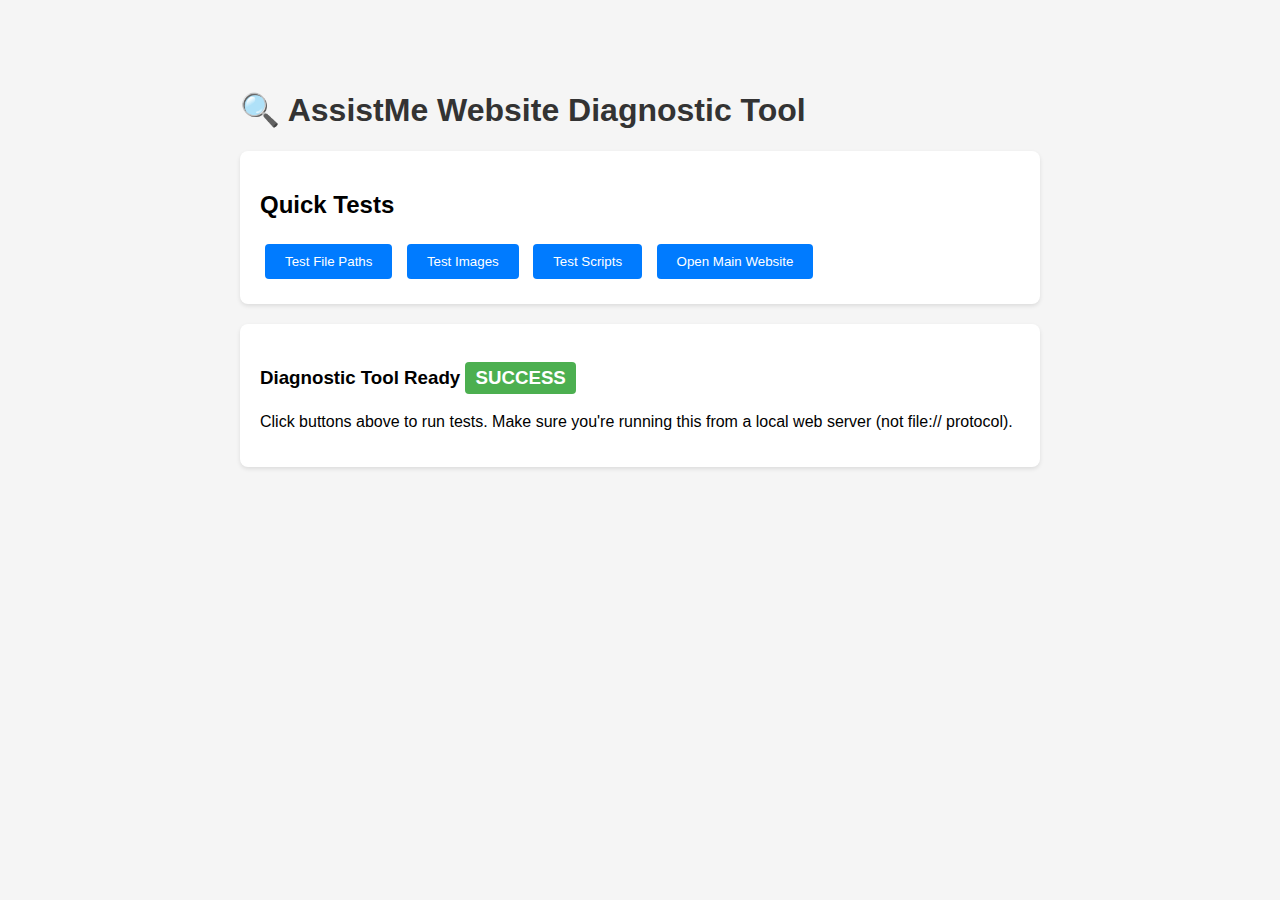
<file: test-website.html>
<!doctype html>
<html lang="en">
  <head>
    <meta charset="UTF-8" />
    <meta name="viewport" content="width=device-width, initial-scale=1.0" />
    <title>Website Diagnostic Test</title>
    <style>
      body {
        font-family: Arial, sans-serif;
        max-width: 800px;
        margin: 50px auto;
        padding: 20px;
        background: #f5f5f5;
      }
      .test-card {
        background: white;
        padding: 20px;
        margin: 10px 0;
        border-radius: 8px;
        box-shadow: 0 2px 4px rgba(0, 0, 0, 0.1);
      }
      .status {
        display: inline-block;
        padding: 5px 10px;
        border-radius: 4px;
        font-weight: bold;
      }
      .success {
        background: #4caf50;
        color: white;
      }
      .error {
        background: #f44336;
        color: white;
      }
      .warning {
        background: #ff9800;
        color: white;
      }
      h1 {
        color: #333;
      }
      button {
        background: #007bff;
        color: white;
        border: none;
        padding: 10px 20px;
        border-radius: 4px;
        cursor: pointer;
        margin: 5px;
      }
      button:hover {
        background: #0056b3;
      }
      #results {
        margin-top: 20px;
      }
    </style>
  </head>
  <body>
    <h1>🔍 AssistMe Website Diagnostic Tool</h1>

    <div class="test-card">
      <h2>Quick Tests</h2>
      <button onclick="testFiles()">Test File Paths</button>
      <button onclick="testImages()">Test Images</button>
      <button onclick="testScripts()">Test Scripts</button>
      <button onclick="openMainSite()">Open Main Website</button>
    </div>

    <div id="results"></div>

    <script>
      function addResult(title, status, message) {
        const results = document.getElementById("results");
        const statusClass =
          status === "success"
            ? "success"
            : status === "error"
              ? "error"
              : "warning";
        results.innerHTML += `
                <div class="test-card">
                    <h3>${title} <span class="status ${statusClass}">${status.toUpperCase()}</span></h3>
                    <p>${message}</p>
                </div>
            `;
      }

      function testFiles() {
        document.getElementById("results").innerHTML = "";
        addResult("HTML Files", "success", "Testing main HTML files...");

        const files = [
          "index.html",
          "about.html",
          "contact.html",
          "services.html",
        ];
        files.forEach((file) => {
          fetch(file)
            .then((response) => {
              if (response.ok) {
                addResult(file, "success", `File exists and is accessible`);
              } else {
                addResult(
                  file,
                  "error",
                  `File returned status: ${response.status}`,
                );
              }
            })
            .catch((error) => {
              addResult(file, "error", `Cannot access file: ${error.message}`);
            });
        });
      }

      function testImages() {
        document.getElementById("results").innerHTML = "";
        addResult("Image Test", "success", "Testing image files...");

        const images = [
          "images/logo.png",
          "images/bg_1.jpg",
          "images/about.jpg",
        ];
        images.forEach((img) => {
          const image = new Image();
          image.onload = () =>
            addResult(
              img,
              "success",
              `Image loaded successfully (${image.width}x${image.height})`,
            );
          image.onerror = () => addResult(img, "error", "Image failed to load");
          image.src = img;
        });
      }

      function testScripts() {
        document.getElementById("results").innerHTML = "";
        addResult("Script Test", "success", "Testing JavaScript files...");

        const scripts = [
          "js/jquery.min.js",
          "js/bootstrap.min.js",
          "js/main.js",
        ];
        scripts.forEach((script) => {
          fetch(script)
            .then((response) => {
              if (response.ok) {
                addResult(script, "success", "Script file is accessible");
              } else {
                addResult(
                  script,
                  "error",
                  `Script returned status: ${response.status}`,
                );
              }
            })
            .catch((error) => {
              addResult(
                script,
                "error",
                `Cannot access script: ${error.message}`,
              );
            });
        });
      }

      function openMainSite() {
        window.open("index.html", "_blank");
      }

      // Auto-run basic test on load
      window.onload = function () {
        addResult(
          "Diagnostic Tool Ready",
          "success",
          "Click buttons above to run tests. Make sure you're running this from a local web server (not file:// protocol).",
        );
      };
    </script>
  </body>
</html>
</file>
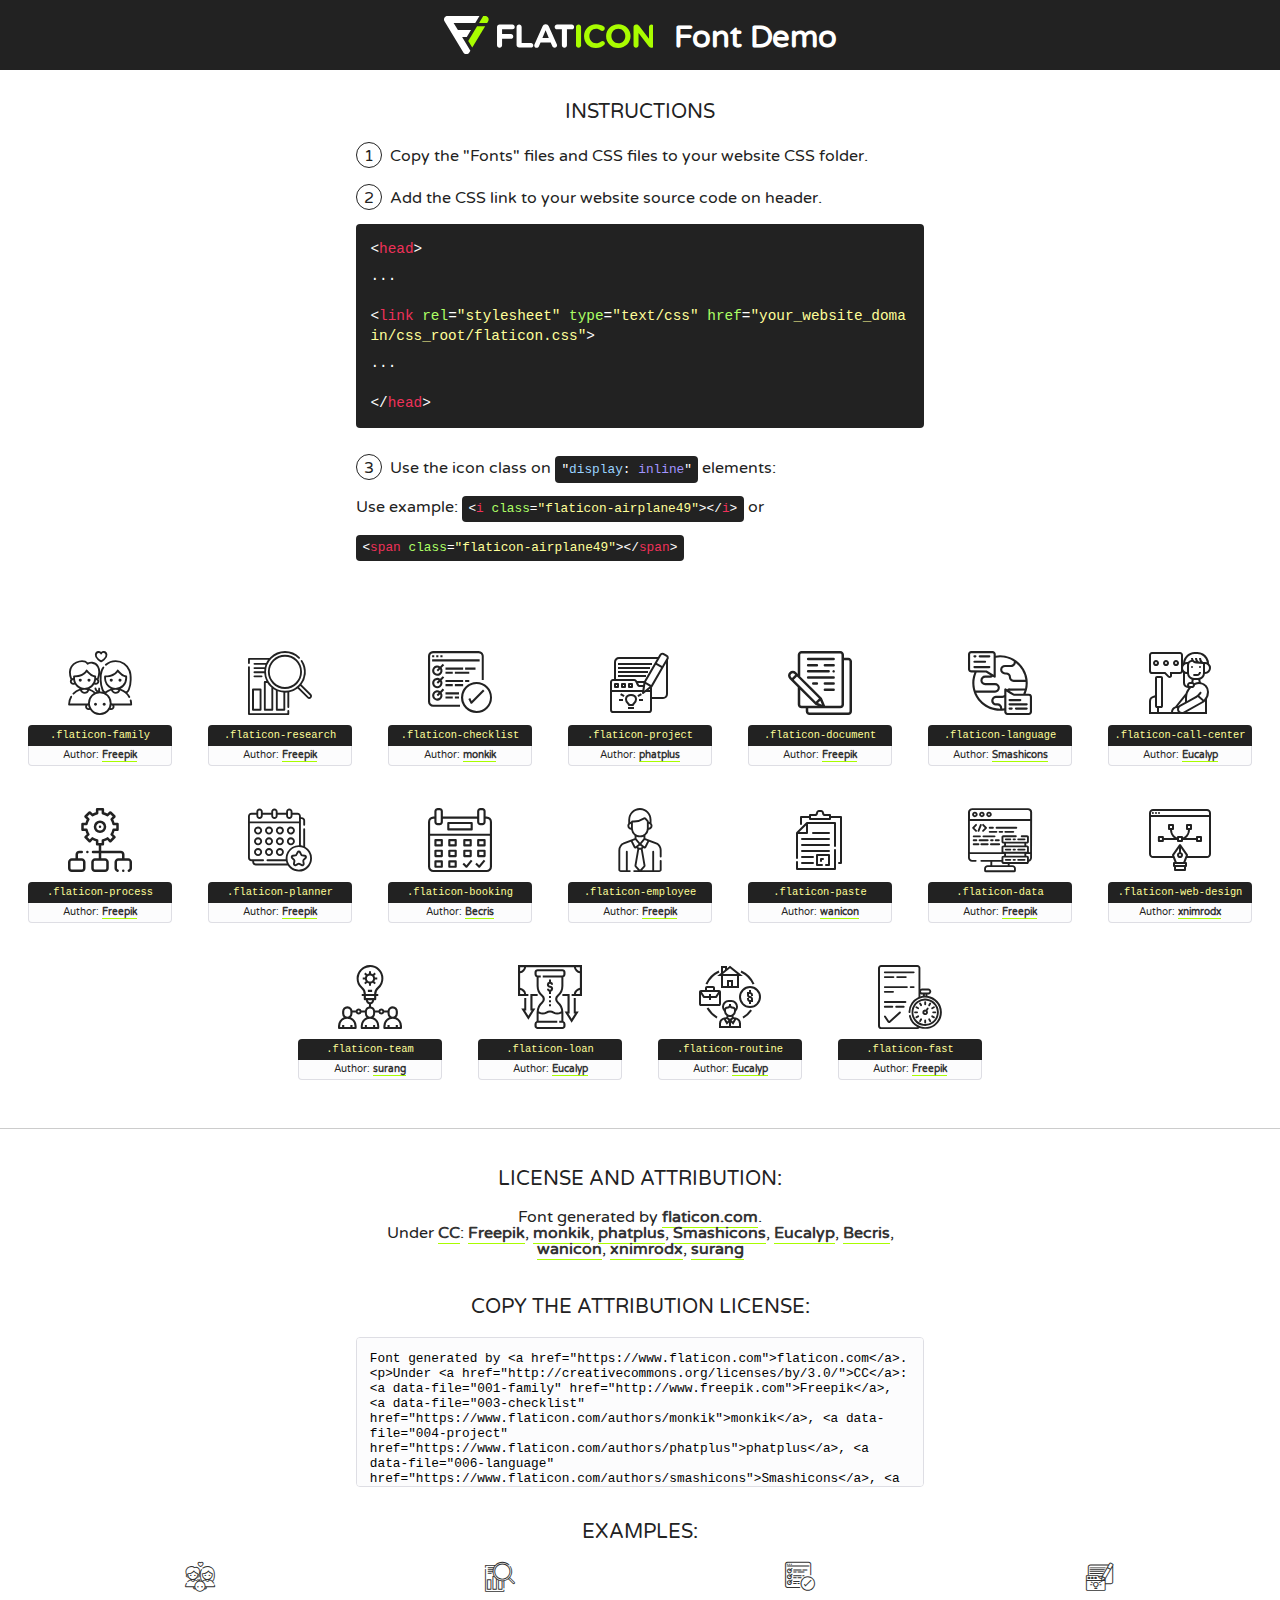
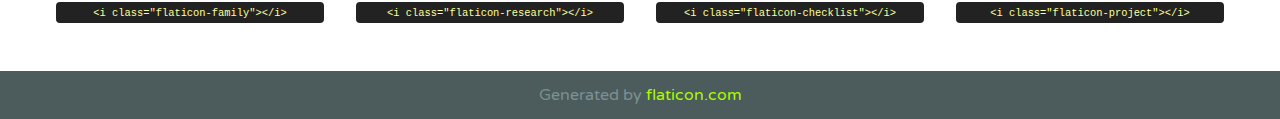
<file: fonts/flaticon/font/flaticon.html>
<!DOCTYPE html>
<!--
  Flaticon icon font: Flaticon
  Creation date: 10/04/2020 06:50
-->
<html>
<!DOCTYPE html>
<html>

<head>
    <title>Flaticon WebFont</title>
    <link href="http://fonts.googleapis.com/css?family=Varela+Round" rel="stylesheet" type="text/css" />
    <link rel="stylesheet" type="text/css" href="flaticon.css">
    <meta charset="UTF-8">
    <style>
    html, body, div, span, applet, object, iframe,
    h1, h2, h3, h4, h5, h6, p, blockquote, pre,
    a, abbr, acronym, address, big, cite, code,
    del, dfn, em, img, ins, kbd, q, s, samp,
    small, strike, strong, sub, sup, tt, var,
    b, u, i, center,
    dl, dt, dd, ol, ul, li,
    fieldset, form, label, legend,
    table, caption, tbody, tfoot, thead, tr, th, td,
    article, aside, canvas, details, embed, 
    figure, figcaption, footer, header, hgroup, 
    menu, nav, output, ruby, section, summary,
    time, mark, audio, video {
        margin: 0;
        padding: 0;
        border: 0;
        font-size: 100%;
        font: inherit;
        vertical-align: baseline;
    }
    /* HTML5 display-role reset for older browsers */
    article, aside, details, figcaption, figure, 
    footer, header, hgroup, menu, nav, section {
        display: block;
    }
    body {
        line-height: 1;
    }
    ol, ul {
        list-style: none;
    }
    blockquote, q {
        quotes: none;
    }
    blockquote:before, blockquote:after,
    q:before, q:after {
        content: '';
        content: none;
    }
    table {
        border-collapse: collapse;
        border-spacing: 0;
    }
    body {
        font-family: 'Varela Round', Helvetica, Arial, sans-serif;
        font-size: 16px;
        color: #222;
    }
    a {
        color: #333;
        border-bottom: 1px solid #a9fd00;
        font-weight: bold;
        text-decoration: none;
    }
    * {
        -moz-box-sizing: border-box;
        -webkit-box-sizing: border-box;
        box-sizing: border-box;
        margin: 0;
        padding: 0;
    }
    [class^="flaticon-"]:before, [class*=" flaticon-"]:before, [class^="flaticon-"]:after, [class*=" flaticon-"]:after {
        font-family: Flaticon;
        font-size: 30px;
        font-style: normal;
        margin-left: 20px;
        color: #333;
    }
    .wrapper {
        max-width: 600px;
        margin: auto;
        padding: 0 1em;
    }
    .title {
        font-size: 1.25em;
        text-align: center;
        margin-bottom: 1em;
        text-transform: uppercase;
    }
    header {
        text-align: center;
        background-color: #222;
        color: #fff;
        padding: 1em;
    }
    header .logo {
        width: 210px;
        height: 38px;
        display: inline-block;
        vertical-align: middle;
        margin-right: 1em;
        border: none;
    }
    header strong {
        font-size: 1.95em;
        font-weight: bold;
        vertical-align: middle;
        margin-top: 5px;
        display: inline-block;
    }
    .demo {
        margin: 2em auto;
        line-height: 1.25em;
    }
    .demo ul li {
        margin-bottom: 1em;
    }
    .demo ul li .num {
        color: #222;
        border-radius: 20px;
        display: inline-block;
        width: 26px;
        padding: 3px;
        height: 26px;
        text-align: center;
        margin-right: 0.5em;
        border: 1px solid #222;
    }
    .demo ul li code {
        background-color: #222;
        border-radius: 4px;
        padding: 0.25em 0.5em;
        display: inline-block;
        color: #fff;
        font-family: Consolas,Monaco,Lucida Console,Liberation Mono,DejaVu Sans Mono,Bitstream Vera Sans Mono,Courier New, monospace;
        font-weight: lighter;
        margin-top: 1em;
        font-size: 0.8em;
        word-break: break-all;
    }
    .demo ul li code.big {
        padding: 1em;
        font-size: 0.9em;
    }
    .demo ul li code .red {
        color: #EF3159;
    }
    .demo ul li code .green {
        color: #ACFF65;
    }
    .demo ul li code .yellow {
        color: #FFFF99;
    }
    .demo ul li code .blue {
        color: #99D3FF;
    }
    .demo ul li code .purple {
        color: #A295FF;
    }
    .demo ul li code .dots {
        margin-top: 0.5em;
        display: block;
    }
    #glyphs {
        border-bottom: 1px solid #ccc;
        padding: 2em 0;
        text-align: center;
    }
    .glyph {
        display: inline-block;
        width: 9em;
        margin: 1em;
        text-align: center;
        vertical-align: top;
        background: #FFF;
    }
    .glyph .glyph-icon {
        padding: 10px;
        display: block;
        font-family:"Flaticon";
        font-size: 64px;
        line-height: 1;
    }
    .glyph .glyph-icon:before {
        font-size: 64px;
        color: #222;
        margin-left: 0;
    }
    .class-name {
        font-size: 0.65em;
        background-color: #222;
        color: #fff;
        border-radius: 4px 4px 0 0;
        padding: 0.5em;
        color: #FFFF99;
        font-family: Consolas,Monaco,Lucida Console,Liberation Mono,DejaVu Sans Mono,Bitstream Vera Sans Mono,Courier New, monospace;
    }
    .author-name {
        font-size: 0.6em;
        background-color: #fcfcfd;
        border: 1px solid #DEDEE4;
        border-top: 0;
        border-radius: 0 0 4px 4px;
        padding: 0.5em;
    }
    .class-name:last-child {
        font-size: 10px;
        color:#888;
    }
    .class-name:last-child a {
        font-size: 10px;
        color:#555;
    }
    .class-name:last-child a:hover {
        color:#a9fd00;
    }
    .glyph > input {
        display: block;
        width: 100px;
        margin: 5px auto;
        text-align: center;
        font-size: 12px;
        cursor: text;
    }
    .glyph > input.icon-input {
        font-family:"Flaticon";
        font-size: 16px;
        margin-bottom: 10px;
    }
    .attribution .title {
        margin-top: 2em;
    }
    .attribution textarea {
        background-color: #fcfcfd;
        padding: 1em;
        border: none;
        box-shadow: none;
        border: 1px solid #DEDEE4;
        border-radius: 4px;
        resize: none;
        width: 100%;
        height: 150px;
        font-size: 0.8em;
        font-family: Consolas,Monaco,Lucida Console,Liberation Mono,DejaVu Sans Mono,Bitstream Vera Sans Mono,Courier New, monospace;
        -webkit-appearance: none;
    }
    .iconsuse {
        margin: 2em auto;
        text-align: center;
        max-width: 1200px;
    }
    .iconsuse:after {
        content: '';
        display: table;
        clear: both;
    }
    .iconsuse .image {
        float: left;
        width: 25%;
        padding: 0 1em;
    }
    .iconsuse .image p {
        margin-bottom: 1em;
    }
    .iconsuse .image span {
        display: block;
        font-size: 0.65em;
        background-color: #222;
        color: #fff;
        border-radius: 4px;
        padding: 0.5em;
        color: #FFFF99;
        margin-top: 1em;
        font-family: Consolas,Monaco,Lucida Console,Liberation Mono,DejaVu Sans Mono,Bitstream Vera Sans Mono,Courier New, monospace;
    }
    #footer {
        text-align: center;
        background-color: #4C5B5C;
        color: #7c9192;
        padding: 1em;
    }
    #footer a {
        border: none;
        color: #a9fd00;
        font-weight: normal;
    }
    @media (max-width: 960px) {
        .iconsuse .image {
            width: 50%;
        }
    }
    @media (max-width: 560px) {
        .iconsuse .image {
            width: 100%;
        }
    }
    </style>
</head>

<body class="characters-off">

    <header>
        <a href="https://www.flaticon.com" target="_blank" class="logo">
            <svg version="1.1" xmlns="http://www.w3.org/2000/svg" xmlns:xlink="http://www.w3.org/1999/xlink" xmlns:a="http://ns.adobe.com/AdobeSVGViewerExtensions/3.0/" viewBox="0 0 560.875 102.036" enable-background="new 0 0 560.875 102.036" xml:space="preserve">
                <defs>
                </defs>
                <g>
                    <g class="letters">
                        <path fill="#ffffff" d="M141.596,29.675c0-3.777,2.985-6.767,6.764-6.767h34.438c3.426,0,6.15,2.728,6.15,6.15
                        c0,3.43-2.724,6.149-6.15,6.149h-27.674v13.091h23.719c3.429,0,6.151,2.724,6.151,6.15c0,3.43-2.723,6.149-6.151,6.149h-23.719
                        v17.574c0,3.773-2.986,6.761-6.764,6.761c-3.779,0-6.764-2.989-6.764-6.761V29.675z"></path>
                        <path fill="#ffffff" d="M193.844,29.149c0-3.781,2.985-6.767,6.764-6.767c3.776,0,6.763,2.985,6.763,6.767v42.957h25.039
                        c3.426,0,6.149,2.726,6.149,6.153c0,3.425-2.723,6.15-6.149,6.15h-31.802c-3.779,0-6.764-2.986-6.764-6.768V29.149z"></path>
                        <path fill="#ffffff" d="M241.891,75.71l21.438-48.407c1.492-3.341,4.215-5.357,7.906-5.357h0.792
                        c3.686,0,6.323,2.017,7.815,5.357l21.439,48.407c0.436,0.967,0.701,1.845,0.701,2.723c0,3.602-2.809,6.501-6.414,6.501
                        c-3.161,0-5.269-1.845-6.499-4.655l-4.132-9.661h-27.059l-4.301,10.102c-1.144,2.631-3.426,4.214-6.237,4.214
                        c-3.517,0-6.24-2.81-6.24-6.325C241.1,77.64,241.451,76.677,241.891,75.71z M279.932,58.666l-8.521-20.297l-8.526,20.297H279.932
                        z"></path>
                        <path fill="#ffffff" d="M314.864,35.387H301.86c-3.429,0-6.239-2.813-6.239-6.238c0-3.429,2.811-6.24,6.239-6.24h39.533
                        c3.426,0,6.237,2.811,6.237,6.24c0,3.425-2.811,6.238-6.237,6.238h-13.001v42.785c0,3.773-2.99,6.761-6.764,6.761
                        c-3.779,0-6.764-2.989-6.764-6.761V35.387z"></path>
                        <path fill="#A9FD00" d="M352.615,29.149c0-3.781,2.985-6.767,6.767-6.767c3.774,0,6.761,2.985,6.761,6.767v49.024
                        c0,3.773-2.987,6.761-6.761,6.761c-3.781,0-6.767-2.989-6.767-6.761V29.149z"></path>
                        <path fill="#A9FD00" d="M374.132,53.836v-0.179c0-17.481,13.178-31.801,32.065-31.801c9.22,0,15.459,2.458,20.557,6.238
                        c1.402,1.054,2.637,2.985,2.637,5.357c0,3.692-2.985,6.59-6.681,6.59c-1.845,0-3.071-0.702-4.044-1.319
                        c-3.776-2.813-7.729-4.393-12.562-4.393c-10.364,0-17.831,8.611-17.831,19.154v0.173c0,10.542,7.291,19.329,17.831,19.329
                        c5.715,0,9.492-1.756,13.359-4.834c1.049-0.874,2.458-1.491,4.039-1.491c3.429,0,6.325,2.813,6.325,6.236
                        c0,2.106-1.056,3.78-2.282,4.834c-5.539,4.834-12.036,7.733-21.878,7.733C387.572,85.464,374.132,71.493,374.132,53.836z"></path>
                        <path fill="#A9FD00" d="M433.009,53.836v-0.179c0-17.481,13.79-31.801,32.766-31.801c18.981,0,32.592,14.143,32.592,31.628v0.173
                        c0,17.483-13.785,31.807-32.769,31.807C446.625,85.464,433.009,71.32,433.009,53.836z M484.224,53.836v-0.179
                        c0-10.539-7.725-19.326-18.626-19.326c-10.893,0-18.449,8.611-18.449,19.154v0.173c0,10.542,7.73,19.329,18.626,19.329
                        C476.676,72.986,484.224,64.378,484.224,53.836z"></path>
                        <path fill="#A9FD00" d="M506.233,29.321c0-3.774,2.99-6.763,6.767-6.763h1.401c3.252,0,5.183,1.583,7.029,3.953l26.093,34.265
                        V29.059c0-3.692,2.99-6.677,6.681-6.677c3.683,0,6.671,2.985,6.671,6.677v48.934c0,3.78-2.987,6.765-6.764,6.765h-0.436
                        c-3.257,0-5.188-1.581-7.034-3.953l-27.056-35.492v32.944c0,3.687-2.985,6.676-6.678,6.676c-3.683,0-6.673-2.989-6.673-6.676
                        V29.321z"></path>
                    </g>
                    <g class="insignia">
                        <path fill="#ffffff" d="M48.372,56.137h12.517l11.156-18.537H37.186L25.688,18.539h57.825L94.668,0H9.271
                        C5.925,0,2.842,1.801,1.198,4.716c-1.644,2.907-1.593,6.482,0.134,9.343l50.38,83.501c1.678,2.781,4.689,4.476,7.938,4.476
                        c3.246,0,6.257-1.695,7.935-4.476l2.898-4.804L48.372,56.137z"></path>
                        <g class="i">
                            <path fill="#A9FD00" d="M93.575,18.539h0.031v0.004l21.652,0.004l2.705-4.488c1.727-2.861,1.778-6.436,0.133-9.343
                            C116.454,1.801,113.371,0,110.026,0h-5.294L93.575,18.539z"></path>
                            <polygon fill="#A9FD00" points="88.291,27.356 64.725,66.486 75.519,84.404 109.942,27.356"></polygon>
                        </g>
                    </g>
                </g>
            </svg>
        </a>
        <strong>Font Demo</strong>
    </header>


    <section class="demo wrapper">

        <p class="title">Instructions</p>

        <ul>
            <li>
                <span class="num">1</span>Copy the "Fonts" files and CSS files to your website CSS folder.
            </li>
            <li>
                <span class="num">2</span>Add the CSS link to your website source code on header.
                <code class="big">
                    &lt;<span class="red">head</span>&gt;
                    <br/><span class="dots">...</span>
                    <br/>&lt;<span class="red">link</span> <span class="green">rel</span>=<span class="yellow">"stylesheet"</span> <span class="green">type</span>=<span class="yellow">"text/css"</span> <span class="green">href</span>=<span class="yellow">"your_website_domain/css_root/flaticon.css"</span>&gt;
                    <br/><span class="dots">...</span>
                    <br/>&lt;/<span class="red">head</span>&gt;
                </code>
            </li>

            <li>
                <p>
                    <span class="num">3</span>Use the icon class on <code>"<span class="blue">display</span>:<span class="purple"> inline</span>"</code> elements:
                    <br />
                    Use example: <code>&lt;<span class="red">i</span> <span class="green">class</span>=<span class="yellow">&quot;flaticon-airplane49&quot;</span>&gt;&lt;/<span class="red">i</span>&gt;</code> or <code>&lt;<span class="red">span</span> <span class="green">class</span>=<span class="yellow">&quot;flaticon-airplane49&quot;</span>&gt;&lt;/<span class="red">span</span>&gt;</code>
            </li>
        </ul>

    </section>




   <section id="glyphs">          
    
      
        <div class="glyph"><div class="glyph-icon flaticon-family"></div>
            <div class="class-name">.flaticon-family</div>
            <div class="author-name">Author: <a data-file="001-family" href="http://www.freepik.com">Freepik</a> </div> 
        </div>        
        
        <div class="glyph"><div class="glyph-icon flaticon-research"></div>
            <div class="class-name">.flaticon-research</div>
            <div class="author-name">Author: <a data-file="002-research" href="http://www.freepik.com">Freepik</a> </div> 
        </div>        
        
        <div class="glyph"><div class="glyph-icon flaticon-checklist"></div>
            <div class="class-name">.flaticon-checklist</div>
            <div class="author-name">Author: <a data-file="003-checklist" href="https://www.flaticon.com/authors/monkik">monkik</a> </div> 
        </div>        
        
        <div class="glyph"><div class="glyph-icon flaticon-project"></div>
            <div class="class-name">.flaticon-project</div>
            <div class="author-name">Author: <a data-file="004-project" href="https://www.flaticon.com/authors/phatplus">phatplus</a> </div> 
        </div>        
        
        <div class="glyph"><div class="glyph-icon flaticon-document"></div>
            <div class="class-name">.flaticon-document</div>
            <div class="author-name">Author: <a data-file="005-document" href="http://www.freepik.com">Freepik</a> </div> 
        </div>        
        
        <div class="glyph"><div class="glyph-icon flaticon-language"></div>
            <div class="class-name">.flaticon-language</div>
            <div class="author-name">Author: <a data-file="006-language" href="https://www.flaticon.com/authors/smashicons">Smashicons</a> </div> 
        </div>        
        
        <div class="glyph"><div class="glyph-icon flaticon-call-center"></div>
            <div class="class-name">.flaticon-call-center</div>
            <div class="author-name">Author: <a data-file="007-call-center" href="https://www.flaticon.com/authors/eucalyp">Eucalyp</a> </div> 
        </div>        
        
        <div class="glyph"><div class="glyph-icon flaticon-process"></div>
            <div class="class-name">.flaticon-process</div>
            <div class="author-name">Author: <a data-file="008-process" href="http://www.freepik.com">Freepik</a> </div> 
        </div>        
        
        <div class="glyph"><div class="glyph-icon flaticon-planner"></div>
            <div class="class-name">.flaticon-planner</div>
            <div class="author-name">Author: <a data-file="009-planner" href="http://www.freepik.com">Freepik</a> </div> 
        </div>        
        
        <div class="glyph"><div class="glyph-icon flaticon-booking"></div>
            <div class="class-name">.flaticon-booking</div>
            <div class="author-name">Author: <a data-file="010-booking" href="https://www.flaticon.com/authors/becris">Becris</a> </div> 
        </div>        
        
        <div class="glyph"><div class="glyph-icon flaticon-employee"></div>
            <div class="class-name">.flaticon-employee</div>
            <div class="author-name">Author: <a data-file="011-employee" href="http://www.freepik.com">Freepik</a> </div> 
        </div>        
        
        <div class="glyph"><div class="glyph-icon flaticon-paste"></div>
            <div class="class-name">.flaticon-paste</div>
            <div class="author-name">Author: <a data-file="012-paste" href="https://www.flaticon.com/authors/wanicon">wanicon</a> </div> 
        </div>        
        
        <div class="glyph"><div class="glyph-icon flaticon-data"></div>
            <div class="class-name">.flaticon-data</div>
            <div class="author-name">Author: <a data-file="013-data" href="http://www.freepik.com">Freepik</a> </div> 
        </div>        
        
        <div class="glyph"><div class="glyph-icon flaticon-web-design"></div>
            <div class="class-name">.flaticon-web-design</div>
            <div class="author-name">Author: <a data-file="014-web-design" href="https://www.flaticon.com/authors/xnimrodx">xnimrodx</a> </div> 
        </div>        
        
        <div class="glyph"><div class="glyph-icon flaticon-team"></div>
            <div class="class-name">.flaticon-team</div>
            <div class="author-name">Author: <a data-file="015-team" href="https://www.flaticon.com/authors/surang">surang</a> </div> 
        </div>        
        
        <div class="glyph"><div class="glyph-icon flaticon-loan"></div>
            <div class="class-name">.flaticon-loan</div>
            <div class="author-name">Author: <a data-file="016-loan" href="https://www.flaticon.com/authors/eucalyp">Eucalyp</a> </div> 
        </div>        
        
        <div class="glyph"><div class="glyph-icon flaticon-routine"></div>
            <div class="class-name">.flaticon-routine</div>
            <div class="author-name">Author: <a data-file="017-routine" href="https://www.flaticon.com/authors/eucalyp">Eucalyp</a> </div> 
        </div>        
        
        <div class="glyph"><div class="glyph-icon flaticon-fast"></div>
            <div class="class-name">.flaticon-fast</div>
            <div class="author-name">Author: <a data-file="018-fast" href="http://www.freepik.com">Freepik</a> </div> 
        </div>        
        

    </section>



    <section class="attribution wrapper"   style="text-align:center;">

      <div class="title">License and attribution:</div><div class="attrDiv">Font generated by <a href="https://www.flaticon.com">flaticon.com</a>. <div><p>Under <a href="http://creativecommons.org/licenses/by/3.0/">CC</a>: <a data-file="001-family" href="http://www.freepik.com">Freepik</a>, <a data-file="003-checklist" href="https://www.flaticon.com/authors/monkik">monkik</a>, <a data-file="004-project" href="https://www.flaticon.com/authors/phatplus">phatplus</a>, <a data-file="006-language" href="https://www.flaticon.com/authors/smashicons">Smashicons</a>, <a data-file="017-routine" href="https://www.flaticon.com/authors/eucalyp">Eucalyp</a>, <a data-file="010-booking" href="https://www.flaticon.com/authors/becris">Becris</a>, <a data-file="012-paste" href="https://www.flaticon.com/authors/wanicon">wanicon</a>, <a data-file="014-web-design" href="https://www.flaticon.com/authors/xnimrodx">xnimrodx</a>, <a data-file="015-team" href="https://www.flaticon.com/authors/surang">surang</a></p>  </div>
      </div>
      <div class="title">Copy the Attribution License:</div>

    <textarea onclick="this.focus();this.select();">Font generated by &lt;a href=&quot;https://www.flaticon.com&quot;&gt;flaticon.com&lt;/a&gt;. <p>Under <a href="http://creativecommons.org/licenses/by/3.0/">CC</a>: <a data-file="001-family" href="http://www.freepik.com">Freepik</a>, <a data-file="003-checklist" href="https://www.flaticon.com/authors/monkik">monkik</a>, <a data-file="004-project" href="https://www.flaticon.com/authors/phatplus">phatplus</a>, <a data-file="006-language" href="https://www.flaticon.com/authors/smashicons">Smashicons</a>, <a data-file="017-routine" href="https://www.flaticon.com/authors/eucalyp">Eucalyp</a>, <a data-file="010-booking" href="https://www.flaticon.com/authors/becris">Becris</a>, <a data-file="012-paste" href="https://www.flaticon.com/authors/wanicon">wanicon</a>, <a data-file="014-web-design" href="https://www.flaticon.com/authors/xnimrodx">xnimrodx</a>, <a data-file="015-team" href="https://www.flaticon.com/authors/surang">surang</a></p>  
     </textarea>

    </section>

    <section class="iconsuse">

          <div class="title">Examples:</div>            
             
            <div class="image">
                <p>
                    <i class="glyph-icon flaticon-family"></i> 
                    <span>&lt;i class=&quot;flaticon-family&quot;&gt;&lt;/i&gt;</span>
                </p>
            </div>
            
            <div class="image">
                <p>
                    <i class="glyph-icon flaticon-research"></i> 
                    <span>&lt;i class=&quot;flaticon-research&quot;&gt;&lt;/i&gt;</span>
                </p>
            </div>
            
            <div class="image">
                <p>
                    <i class="glyph-icon flaticon-checklist"></i> 
                    <span>&lt;i class=&quot;flaticon-checklist&quot;&gt;&lt;/i&gt;</span>
                </p>
            </div>
            
            <div class="image">
                <p>
                    <i class="glyph-icon flaticon-project"></i> 
                    <span>&lt;i class=&quot;flaticon-project&quot;&gt;&lt;/i&gt;</span>
                </p>
            </div>
                       
        </div>
                            
    </section>

<div id="footer">
    <div>Generated by <a href="https://www.flaticon.com">flaticon.com</a>
    </div>
</div>



</body>
</html>
</file>
<file: fonts/flaticon/font/flaticon.css>
/*
  	Flaticon icon font: Flaticon
  	Creation date: 10/04/2020 06:50
  	*/

@font-face {
  font-family: "Flaticon";
  src: url("./Flaticon.eot");
  src: url("./Flaticon.eot?#iefix") format("embedded-opentype"),
       url("./Flaticon.woff2") format("woff2"),
       url("./Flaticon.woff") format("woff"),
       url("./Flaticon.ttf") format("truetype"),
       url("./Flaticon.svg#Flaticon") format("svg");
  font-weight: normal;
  font-style: normal;
}

@media screen and (-webkit-min-device-pixel-ratio:0) {
  @font-face {
    font-family: "Flaticon";
    src: url("./Flaticon.svg#Flaticon") format("svg");
  }
}

[class^="flaticon-"]:before, [class*=" flaticon-"]:before,
[class^="flaticon-"]:after, [class*=" flaticon-"]:after {   
  font-family: Flaticon;
        font-size: 20px;
font-style: normal;
margin-left: 20px;
}

.flaticon-family:before { content: "\f100"; }
.flaticon-research:before { content: "\f101"; }
.flaticon-checklist:before { content: "\f102"; }
.flaticon-project:before { content: "\f103"; }
.flaticon-document:before { content: "\f104"; }
.flaticon-language:before { content: "\f105"; }
.flaticon-call-center:before { content: "\f106"; }
.flaticon-process:before { content: "\f107"; }
.flaticon-planner:before { content: "\f108"; }
.flaticon-booking:before { content: "\f109"; }
.flaticon-employee:before { content: "\f10a"; }
.flaticon-paste:before { content: "\f10b"; }
.flaticon-data:before { content: "\f10c"; }
.flaticon-web-design:before { content: "\f10d"; }
.flaticon-team:before { content: "\f10e"; }
.flaticon-loan:before { content: "\f10f"; }
.flaticon-routine:before { content: "\f110"; }
.flaticon-fast:before { content: "\f111"; }
</file>
